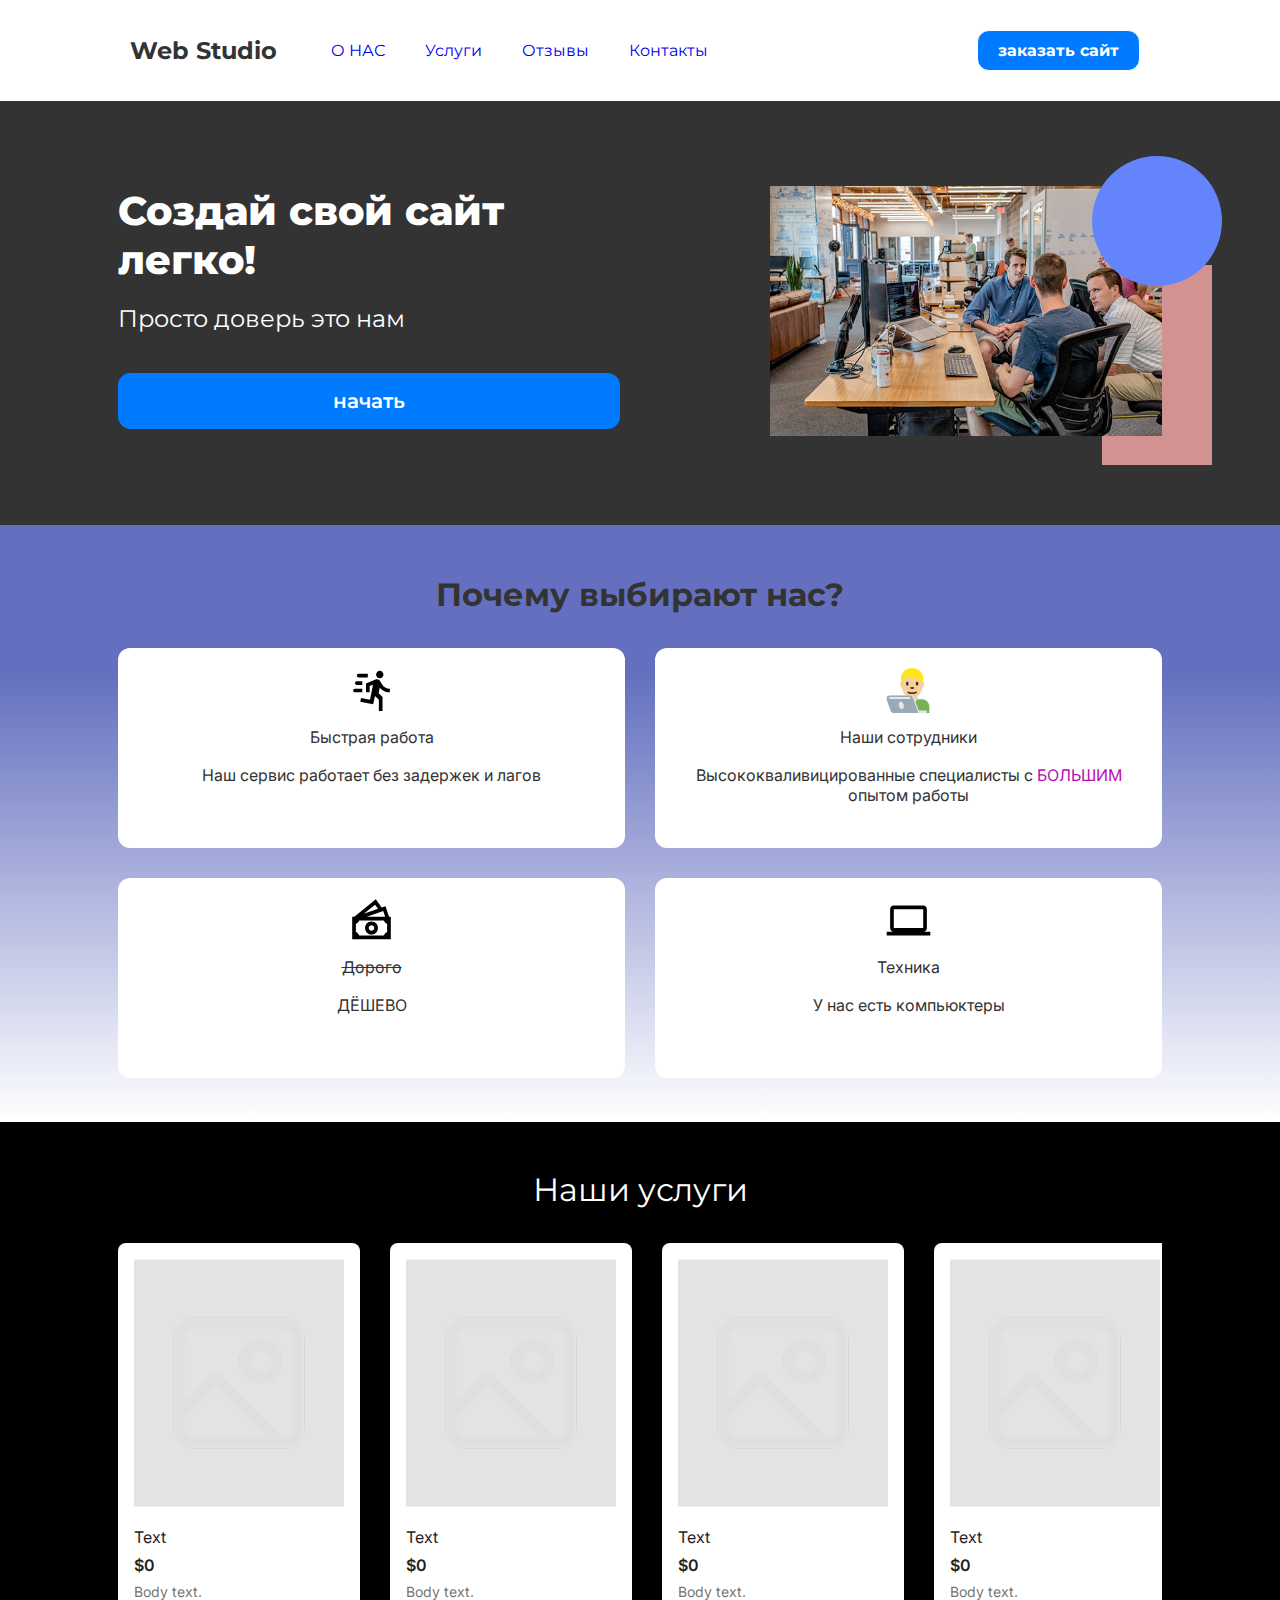
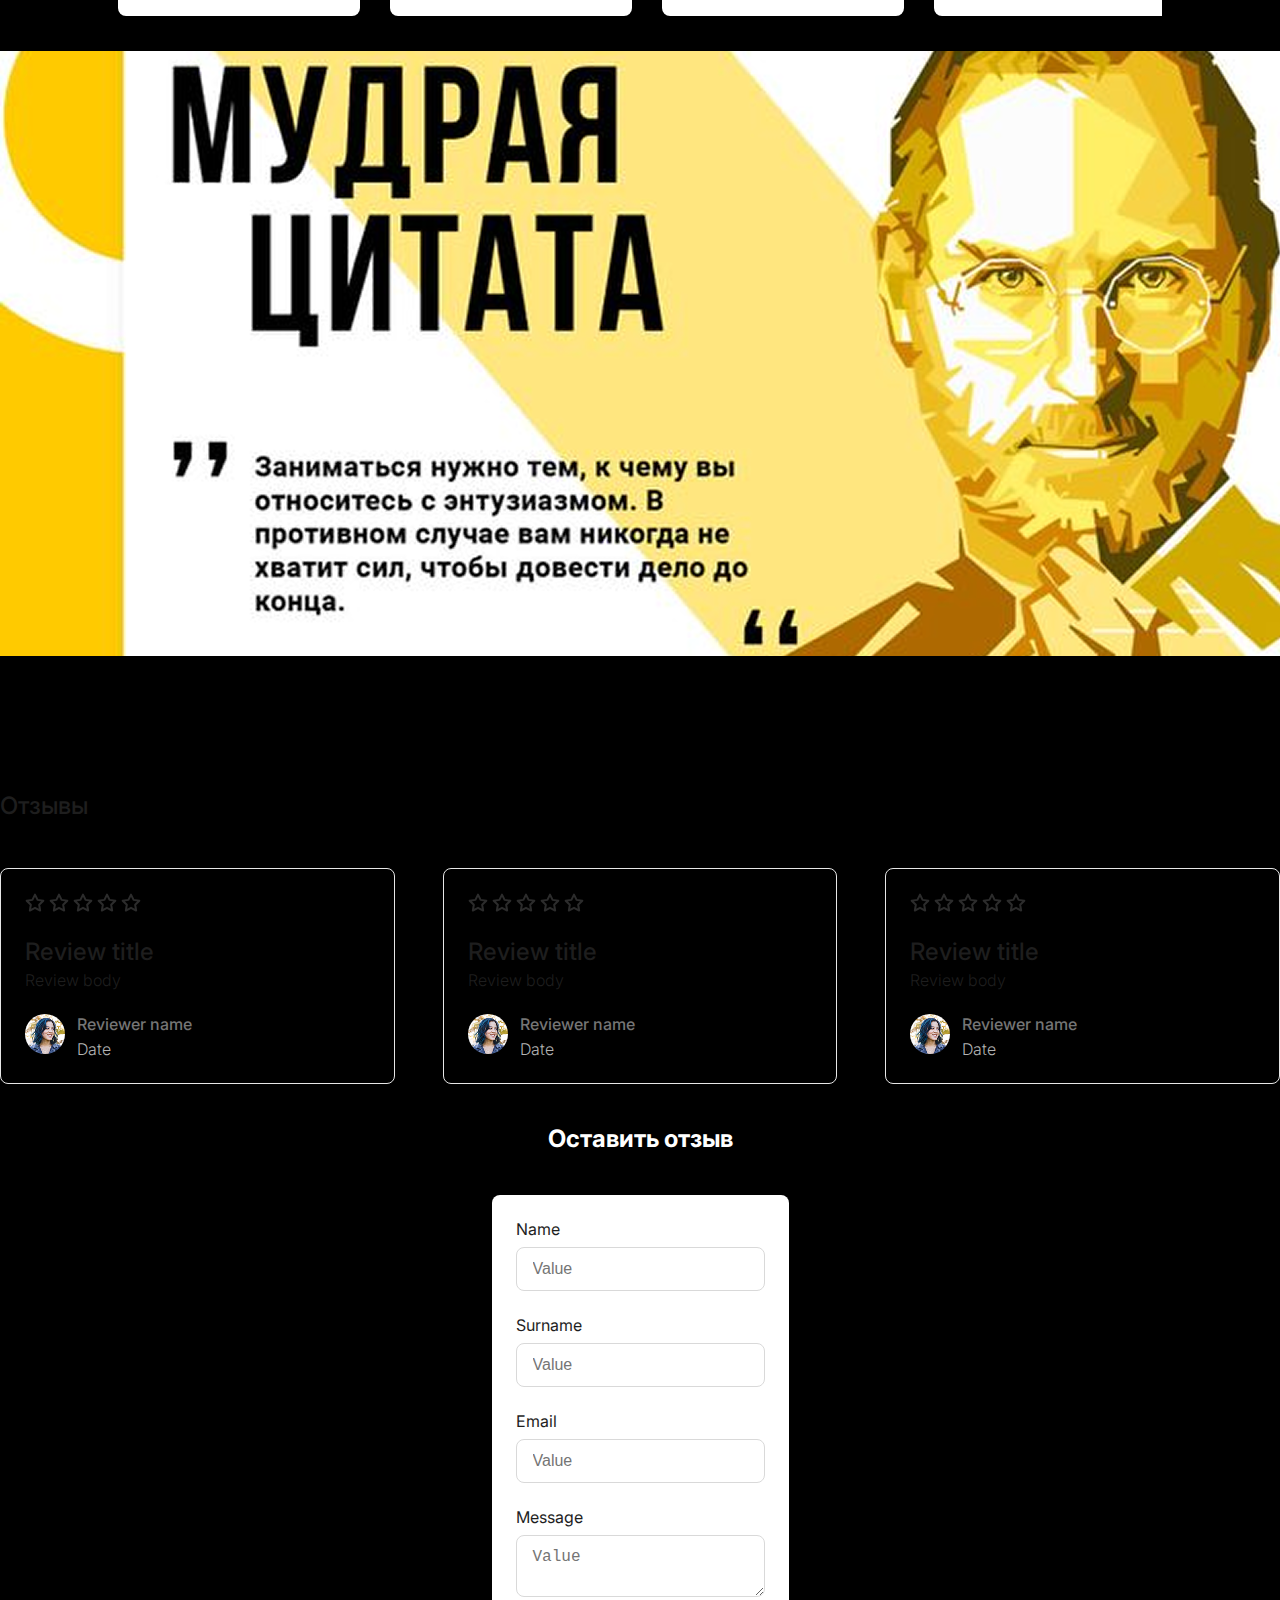
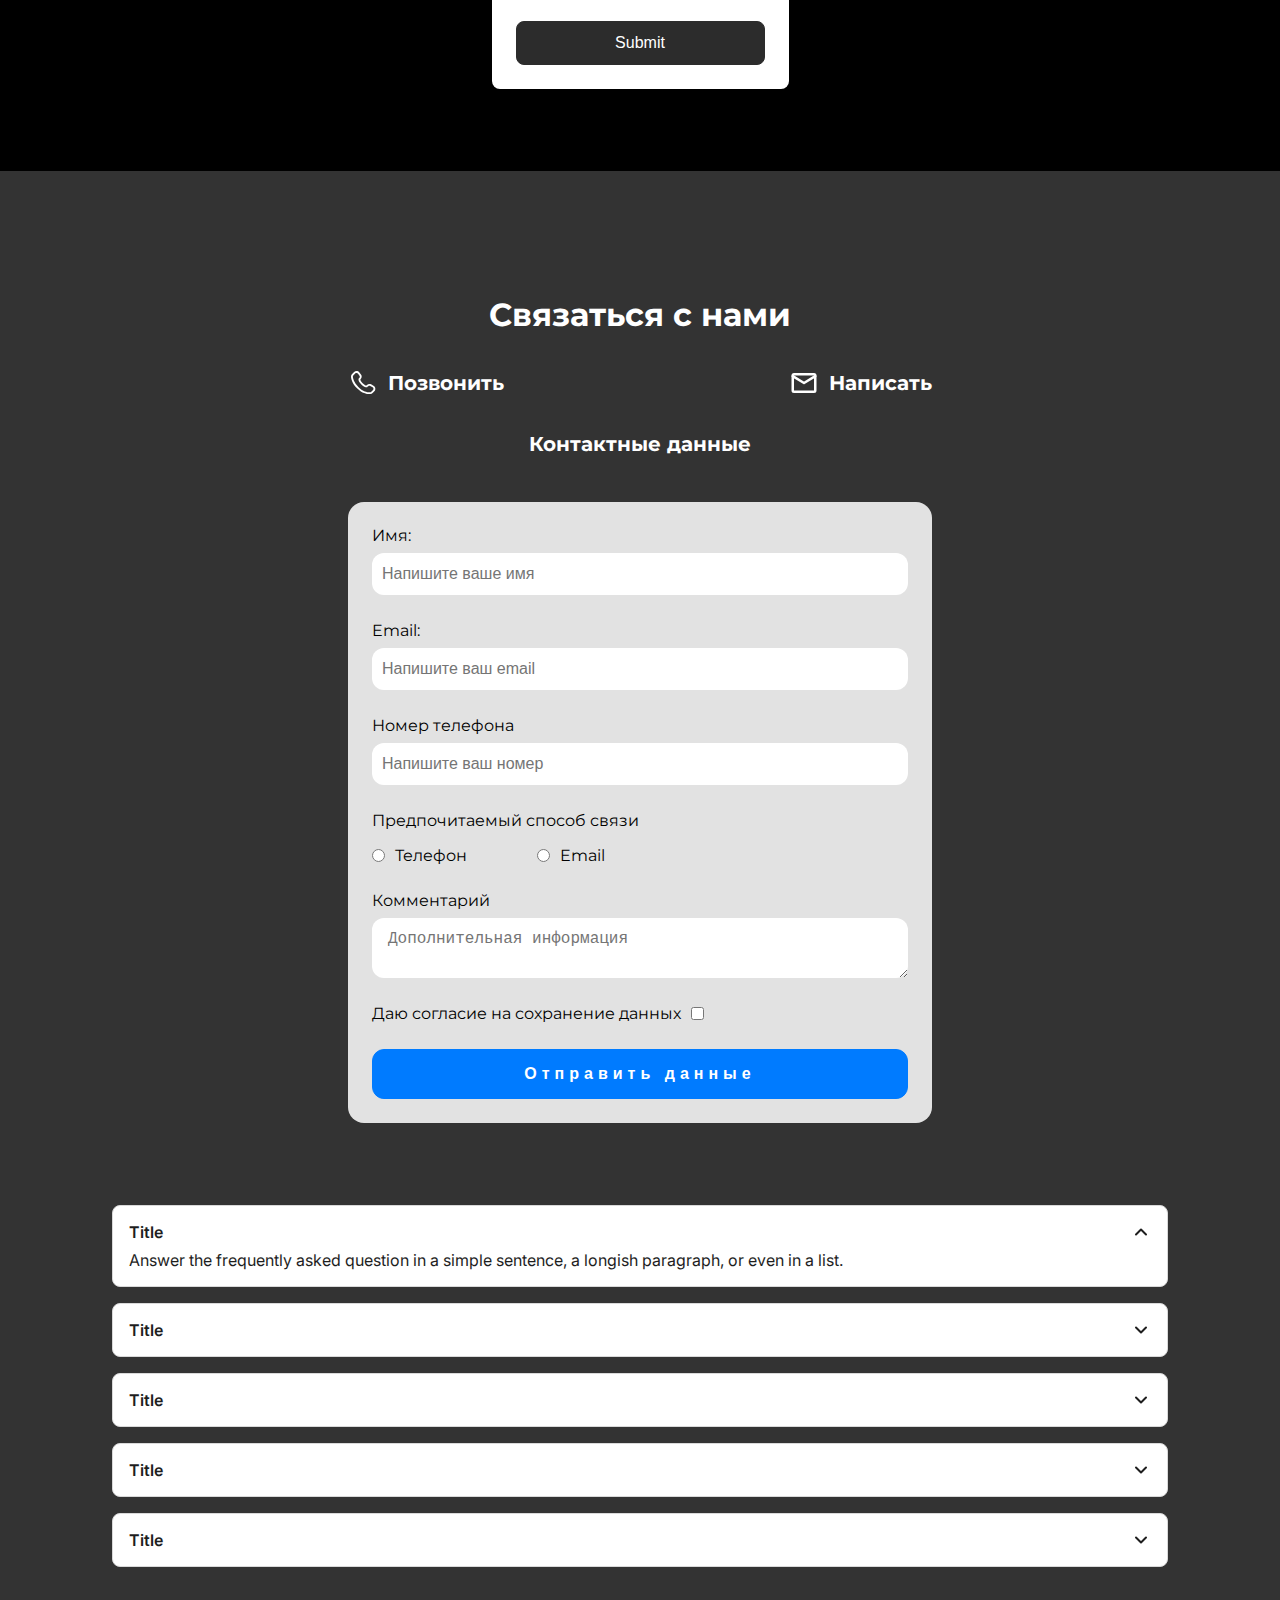
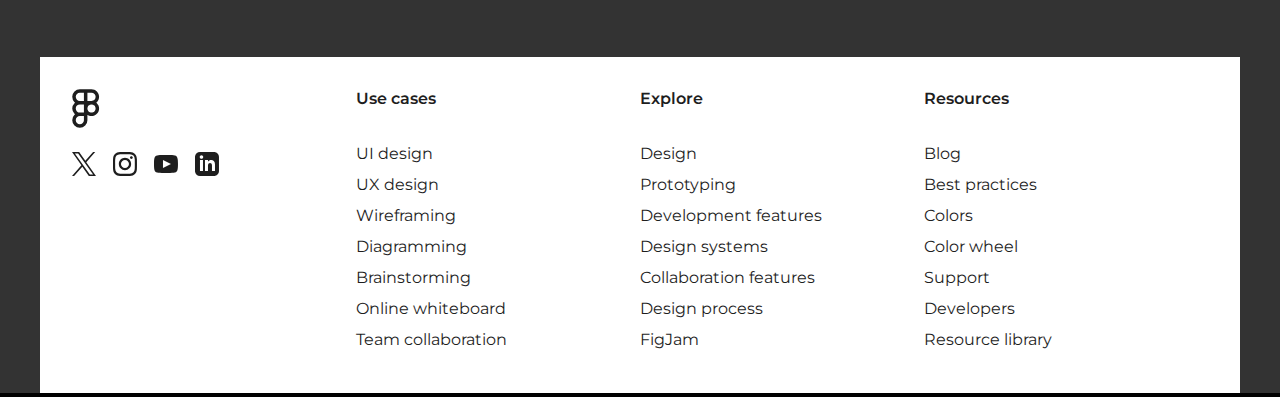
<file: src/index.html>
<!DOCTYPE html>
<html lang="ru">
  <head>
    <meta charset="UTF-8" />
    <meta name="viewport" content="width=device-width, initial-scale=1.0" />
    <title>Web Studio</title>

    <link rel="stylesheet" href="global.css" />
    <link rel="stylesheet" href="./css/header.css" />
    <link rel="stylesheet" href="./css/mobile-menu.css" />
    <link rel="stylesheet" href="./css/slogan.css" />
    <link rel="stylesheet" href="./css/why-us.css" />
    <link rel="stylesheet" href="./css/services.css" />
    <link rel="stylesheet" href="./css/quote.css" />
    <link rel="stylesheet" href="./css/feedback.css" />
    <link rel="stylesheet" href="./css/feedback-form.css" />
    <link rel="stylesheet" href="./css/contact-us.css" />
    <link rel="stylesheet" href="./css/accordion.css" />
    <link rel="stylesheet" href="./css/footer.css" />
  </head>
  <body>
    <div class="main-container">
      <header class="header">
        <nav class="navbar">
          <a href="/" class="brand">Web Studio</a>
          <ul>
            <li><a href="#why-us">О НАС</a></li>
            <li><a href="#services">Услуги</a></li>
            <li><a href="#feedback">Отзывы</a></li>
            <li><a href="#contact-us">Контакты</a></li>
          </ul>

          <a href="#contact-us" class="order-site">заказать сайт</a>
        </nav>

        <nav class="navbar-mobile">
          <a href="/" class="brand">Web Studio</a>

          <button class="burger-menu" aria-label="Меню">
            <span></span>
            <span></span>
            <span></span>
          </button>

          <a href="#contact-us" class="navbar-mobile__order-site"
            >заказать сайт</a
          >
        </nav>
      </header>

      <div class="mobile-menu">
        <div class="mobile-menu-header">
          <a href="/" class="brand">Web Studio</a>
          <button class="mobile-menu-close" aria-label="Закрыть меню" aria-label="Закрыть меню">×</button>
        </div>
        <ul class="mobile-nav">
          <li><a href="#why-us">О НАС</a></li>
          <li><a href="#services">Услуги</a></li>
          <li><a href="#feedback">Отзывы</a></li>
          <li><a href="#contact-us">Контакты</a></li>
        </ul>
        <a href="#contact-us" class="mobile-order-site">заказать сайт</a>
      </div>

      <main>
        <section class="slogan">
          <div class="slogan__colomn-content">
            <h1>Создай свой сайт легко!</h1>
            <p>Просто доверь это нам</p>
            <a href="#why-us" class="slogan__button">начать</a>
          </div>

          <div class="slogan__colomn-image">
            <div class="circle"></div>
            <div class="rectangle"></div>
            <img
              src="./images/slogan-img.png"
              alt="Люди за работой над созданием сайта"
            />
          </div>
        </section>

        <section class="why-us">
          <h2>Почему выбирают нас?</h2>

          <ul>
            <li>
              <img src="./icons/work.svg" alt="Скорость и эффективность" />
              <h3><strong>Быстрая работа</strong></h3>
              <h4>Наш сервис работает без задержек и лагов</h4>
            </li>

            <li>
              <img
                src="./icons/staff.svg"
                alt="Квалифицированные специалисты"
              />
              <h3>Наши сотрудники</h3>
              <h4>
                Высококваливицированные специалисты с
                <span>БОЛЬШИМ</span> опытом работы
              </h4>
            </li>

            <li>
              <img src="./icons/cheaply.svg" alt="Доступные цены" />
              <h3><del>Дорого</del></h3>
              <h4>ДЁШЕВО</h4>
            </li>

            <li>
              <img src="./icons/technic.svg" alt="Современное оборудование" />
              <h3>Техника</h3>
              <h4>У нас есть компьюктеры</h4>
            </li>
          </ul>
        </section>

        <section class="services">
          <div class="services__container">
            <h2>Наши услуги</h2>
            <ul>
              <li>
                <img
                  src="./images/service.png"
                  alt="Иллюстрация нашей услуги"
                />
                <h3>Text</h3>
                <h4>$0</h4>
                <p>Body text.</p>
              </li>

              <li>
                <img
                  src="./images/service.png"
                  alt="Иллюстрация нашей услуги"
                />
                <h3>Text</h3>
                <h4>$0</h4>
                <p>Body text.</p>
              </li>

              <li>
                <img
                  src="./images/service.png"
                  alt="Иллюстрация нашей услуги"
                />
                <h3>Text</h3>
                <h4>$0</h4>
                <p>Body text.</p>
              </li>

              <li>
                <img
                  src="./images/service.png"
                  alt="Иллюстрация нашей услуги"
                />
                <h3>Text</h3>
                <h4>$0</h4>
                <p>Body text.</p>
              </li>

              <li>
                <img
                  src="./images/service.png"
                  alt="Иллюстрация нашей услуги"
                />
                <h3>Text</h3>
                <h4>$0</h4>
                <p>Body text.</p>
              </li>

              <li>
                <img
                  src="./images/service.png"
                  alt="Иллюстрация нашей услуги"
                />
                <h3>Text</h3>
                <h4>$0</h4>
                <p>Body text.</p>
              </li>
            </ul>
          </div>
        </section>

        <section class="quote">
          <img
            src="./images/quote.png"
            alt="Цитата: 'Заниматься нужно тем, к чему вы относитесь с энтузиазмом' - Стив Джобс"
          />
        </section>

        <section class="feedback">
          <div class="feedback-container-1">
            <h2>Отзывы</h2>
            <div class="feedback__grid">
              <article>
                <div class="quality">
                  <img class="quality__star" src="./icons/star.svg" alt="" />
                  <img class="quality__star" src="./icons/star.svg" alt="" />
                  <img class="quality__star" src="./icons/star.svg" alt="" />
                  <img class="quality__star" src="./icons/star.svg" alt="" />
                  <img class="quality__star" src="./icons/star.svg" alt="" />
                </div>

                <h3>Review title</h3>
                <p>Review body</p>

                <div class="account">
                  <img
                    class="account__img"
                    src="./images/profile.png"
                    alt="Фото профиля"
                  />
                  <div>
                    <h4>Reviewer name</h4>
                    <h5>Date</h5>
                  </div>
                </div>
              </article>

              <article>
                <div class="quality">
                  <img class="quality__star" src="./icons/star.svg" alt="" />
                  <img class="quality__star" src="./icons/star.svg" alt="" />
                  <img class="quality__star" src="./icons/star.svg" alt="" />
                  <img class="quality__star" src="./icons/star.svg" alt="" />
                  <img class="quality__star" src="./icons/star.svg" alt="" />
                </div>

                <h3>Review title</h3>
                <p>Review body</p>

                <div class="account">
                  <img
                    class="account__img"
                    src="./images/profile.png"
                    alt="Фото профиля"
                  />
                  <div>
                    <h4>Reviewer name</h4>
                    <h5>Date</h5>
                  </div>
                </div>
              </article>

              <article>
                <div class="quality">
                  <img class="quality__star" src="./icons/star.svg" alt="" />
                  <img class="quality__star" src="./icons/star.svg" alt="" />
                  <img class="quality__star" src="./icons/star.svg" alt="" />
                  <img class="quality__star" src="./icons/star.svg" alt="" />
                  <img class="quality__star" src="./icons/star.svg" alt="" />
                </div>

                <h3>Review title</h3>
                <p>Review body</p>

                <div class="account">
                  <img
                    class="account__img"
                    src="./images/profile.png"
                    alt="Фото профиля"
                  />
                  <div>
                    <h4>Reviewer name</h4>
                    <h5>Date</h5>
                  </div>
                </div>
              </article>
            </div>
          </div>
        </section>

        <section class="feedback-form">
          <h2>Оставить отзыв</h2>
          <form>
            <div class="form__field">
              <label for="name">Name</label>
              <input
                type="text"
                id="name"
                name="name"
                placeholder="Value"
                required
              />
            </div>

            <div class="form__field">
              <label for="surname">Surname</label>
              <input
                type="text"
                id="surname"
                name="surname"
                placeholder="Value"
                required
              />
            </div>

            <div class="form__field">
              <label for="feedback-email">Email</label>
              <input
                type="email"
                id="feedback-email"
                name="feedback_email"
                placeholder="Value"
                required
              />
            </div>

            <div class="form__field">
              <label for="message">Message</label>
              <textarea
                id="message"
                name="message"
                placeholder="Value"
              ></textarea>
            </div>

            <button type="submit">Submit</button>
          </form>
        </section>

        <section class="contact-us">
          <h2>Связаться с нами</h2>
          <div class="contact-us__container">
            <a href="tel:+79124577195">
              <img src="./icons/phone.svg" alt="Позвонить по телефону" />
              <h3>Позвонить</h3>
            </a>
            <a href="mailto:pitenevv@mail.ru">
              <img src="./icons/email.svg" alt="Написать на email" />
              <h3>Написать</h3>
            </a>
          </div>
          <h3>Контактные данные</h3>

          <form>
            <div class="form__field">
              <label for="username">Имя:</label>
              <input
                type="text"
                id="username"
                name="username"
                placeholder="Напишите ваше имя"
                required
              />
            </div>

            <div class="form__field">
              <label for="user-email">Email:</label>
              <input
                type="email"
                id="user-email"
                name="user_email"
                placeholder="Напишите ваш email"
                required
              />
            </div>

            <div class="form__field">
              <label for="user-phone">Номер телефона</label>
              <input
                type="tel"
                id="user-phone"
                name="user_phone"
                placeholder="Напишите ваш номер"
                required
              />
            </div>

            <div class="form__field">
              <label>Предпочитаемый способ связи</label>
              <div class="contact-method">
                <div class="contact-method__radio">
                  <input
                    type="radio"
                    id="contact-phone"
                    name="contact_method"
                    value="phone"
                  />
                  <label for="contact-phone" class="checkmark">Телефон</label>
                </div>

                <div class="contact-method__radio">
                  <input
                    type="radio"
                    id="contact-email"
                    name="contact_method"
                    value="email"
                  />
                  <label for="contact-email" class="checkmark">Email</label>
                </div>
              </div>
            </div>

            <div class="form__field">
              <label for="comment">Комментарий</label>
              <textarea
                id="comment"
                name="comment"
                placeholder="Дополнительная информация"
              ></textarea>
            </div>

            <div class="form__consent">
              <input
                type="checkbox"
                id="consent"
                name="consent"
                value="accepted"
                required
              />
              <label for="consent" class="checkmark"
                >Даю согласие на сохранение данных</label
              >
            </div>

            <button type="submit">Отправить данные</button>
          </form>
        </section>

        <section class="accordion">
          <ul>
            <li>
              <div class="accordion__item">
                <h3>Title</h3>
                <img
                  class="accordion__img"
                  src="./icons/arrow.svg"
                  alt="Раскрыть раздел"
                />
              </div>
              <p>
                Answer the frequently asked question in a simple sentence, a
                longish paragraph, or even in a list.
              </p>
            </li>

            <li class="accordion__item">
              <h3>Title</h3>
              <img src="./icons/arrow.svg" alt="Раскрыть раздел" />
            </li>

            <li class="accordion__item">
              <h3>Title</h3>
              <img src="./icons/arrow.svg" alt="Раскрыть раздел" />
            </li>

            <li class="accordion__item">
              <h3>Title</h3>
              <img src="./icons/arrow.svg" alt="Раскрыть раздел" />
            </li>

            <li class="accordion__item">
              <h3>Title</h3>
              <img src="./icons/arrow.svg" alt="Раскрыть раздел" />
            </li>
          </ul>
        </section>
      </main>

      <footer class="footer">
        <section class="footer__grid">
          <div>
            <img
              class="figma-img"
              src="./icons/figma.svg"
              alt="Логотип Figma"
            />
            <div class="footer__social">
              <a href="/">
                <img src="./icons/x.svg" alt="Наш Twitter (X)" />
              </a>

              <a href="/">
                <img src="./icons/instagram.svg" alt="Наш Instagram" />
              </a>

              <a href="/">
                <img src="./icons/youtube.svg" alt="Наш YouTube канал" />
              </a>

              <a href="/">
                <img src="./icons/linkedin.svg" alt="Наш LinkedIn" />
              </a>
            </div>
          </div>

          <div>
            <h3>Use cases</h3>
            <a href="/">UI design</a>
            <a href="/">UX design</a>
            <a href="/">Wireframing</a>
            <a href="/">Diagramming</a>
            <a href="/">Brainstorming</a>
            <a href="/">Online whiteboard</a>
            <a href="/">Team collaboration</a>
          </div>

          <div>
            <h3>Explore</h3>
            <a href="/">Design</a>
            <a href="/">Prototyping</a>
            <a href="/">Development features</a>
            <a href="/">Design systems</a>
            <a href="/">Collaboration features</a>
            <a href="/">Design process</a>
            <a href="/">FigJam</a>
          </div>

          <div>
            <h3>Resources</h3>
            <a href="/">Blog</a>
            <a href="/">Best practices</a>
            <a href="/">Colors</a>
            <a href="/">Color wheel</a>
            <a href="/">Support</a>
            <a href="/">Developers</a>
            <a href="/">Resource library</a>
          </div>
        </section>
      </footer>

      <script src="index.js"></script>
    </div>
  </body>
</html>
</file>
<file: src/global.css>
@import url("https://fonts.googleapis.com/css2?family=Montserrat:wght@400;600;700;800&display=swap");
@import url("https://fonts.googleapis.com/css2?family=Inter:opsz,wght@14..32,300..700&display=swap");

:root {
  --color-white: #ffffff;
  --color-dark-1: #333333;
  --color-dark-2: #1e1e1e;
  --color-dark-3: #2c2c2c;
  --color-dark-4: #000000;
  --color-gray-1: #757575;
  --color-gray-2: #e7e7e7;
  --color-gray-3: #b3b3b3;
  --color-gray-4: #d9d9d9;
  --color-gray-5: #e2e2e2;
  --color-blue-1: #007bff;
  --color-blue-2: #6384fb;
  --color-violet-1: #6470bf;
  --color-pink-1: #b70db4;
  --color-pink-2: #d39292;
}

* {
  margin: 0;
  padding: 0;
  box-sizing: border-box;
  font-size: 16px;
  font-weight: 400;
}

body {
  font-family: "Montserrat", sans-serif;
  color: var(--color-white);
  background: var(--color-dark-4);
}

button {
  cursor: pointer;
}

a {
  text-decoration: none;
  cursor: pointer;
}

li {
  list-style: none;
}

.container-1440 {
  max-width: 1500px;
  margin: 0 auto;
  padding: 0 30px;
}
</file>
<file: src/css/header.css>
.header {
  padding: 30px 140px 30px 130px;
  background: var(--color-white);
}

@media (max-width: 764px) {
  .header {
    padding: 30px;
  }
}

.header ul {
  display: flex;
  margin-left: 54px;
  gap: 40px;
}

.header li {
  font-size: 16px;
  font-weight: 400;
  color: var(--color-dark-1);
  transition: all 0.4s ease;
}

.header li:hover {
  transform: translateY(-5px);
}

.header a:active {
  color: var(--color-dark-1);
  font-weight: 600;
}

.order-site,
.navbar-mobile__order-site {
  margin-left: auto;
  padding: 10px 20px;
  font-size: 16px;
  font-weight: 700;
  color: var(--color-white);
  background: var(--color-blue-1);
  border: 1px solid var(--color-white);
  border-radius: 12px;
  transition: all 0.6s ease;
}

@media (max-width: 440px) {
  .navbar-mobile__order-site {
    display: none;
  }
}

.order-site:hover {
  color: var(--color-dark-1);
  border: 1px solid var(--color-dark-1);
  background: var(--color-white);
}

.navbar {
  display: none;
}

@media (min-width: 1010px) {
  .navbar {
    display: flex;
    align-items: center;
  }
}

.navbar-mobile {
  display: flex;
  margin: auto 0;
  align-items: center;
}

@media (min-width: 1010px) {
  .navbar-mobile {
    display: none;
  }
}

.brand {
  font-size: 24px;
  font-weight: 700;
  color: var(--color-dark-1);
}

.burger-menu {
  margin-left: 20px;
  width: 26px;
  height: 20px;
  background: none;
  border: none;
  position: relative;
  display: flex;
  flex-direction: column;
  justify-content: space-between;
  padding: 0;
}

.burger-menu span {
  display: block;
  width: 100%;
  height: 3px;
  background-color: #333333;
  border-radius: 2px;
  transition: all 0.3s ease;
  transform-origin: center;
}

.navbar-mobile__order-site {

}
</file>
<file: src/css/mobile-menu.css>
.mobile-menu {
  position: fixed;
  /* display: flex; */
  display: none;
  flex-direction: column;
  width: 100%;
  height: 100vh;
  padding: 50px;
  top: 0;
  background: var(--color-white);
  z-index: 1000;
}

.mobile-menu-header {
  display: flex;
  margin-bottom: 50px;
  justify-content: space-between;
  align-items: center;
}

.mobile-menu-close {
  background: none;
  border: none;
  font-size: 40px;
  color: var(--color-dark-1);
}

.mobile-nav {
  flex-grow: 1;
}

.mobile-nav li {
  margin-bottom: 30px;
}

.mobile-nav a {
  font-size: 24px;
  font-weight: 400;
  color: var(--color-dark-1);
}

.mobile-order-site {
  margin-top: auto;
  padding: 20px 30px;
  text-align: center;
  font-size: 20px;
  font-weight: 600;
  color: var(--color-white);
  border-radius: 16px;
  background: var(--color-blue-1);
}
</file>
<file: src/css/slogan.css>
.slogan {
  position: static;
  display: flex;
  flex-wrap: wrap;
  row-gap: 70px;
  column-gap: 20px;
  justify-content: space-between;
  background: var(--color-dark-1);
  padding: 85px 30px 85px;
}

@media (min-width: 764px) {
  .slogan {
    padding: 85px 118px 85px;
  }
}

.slogan h1 {
  max-width: 535px;
  font-size: 40px;
  font-weight: 800;
  color: var(--color-white);
}

.slogan p {
  margin-top: 20px;
  font-size: 24px;
  font-weight: 400;
  color: var(--color-white);
}

.slogan__button {
  width: 100%;
  max-width: 502px;
  margin-top: 40px;
  padding: 15px;
  text-align: center;
  font-size: 20px;
  font-weight: 600;
  color: var(--color-white);
  border-radius: 12px;
  border: 1px solid var(--color-blue-1);
  background: var(--color-blue-1);
  transition: all 0.6s ease;
}

.slogan__button:hover {
  color: var(--color-white);
  border: 1px solid var(--color-white);
  background: var(--color-dark-1);
}

.slogan__colomn-content {
  display: flex;
  flex-direction: column;
  flex-grow: 1;
  align-items: center;
  text-align: center;
}

@media (min-width: 1183px) {
  .slogan__colomn-content {
    align-items: start;
    text-align: start;
  }
}

.slogan__colomn-image {
  position: relative;
  margin: 0 auto;
  display: block;
  width: fit-content;
}

.slogan img {
  position: relative;
  height: 180px;
  z-index: 110;
}

@media (min-width: 764px) {
  .slogan img {
    height: 250px;
  }
}

@media (min-width: 1320px) {
  .slogan img {
    height: 330px;
  }
}

.circle {
  position: absolute;
  width: 96px;
  height: 100px;
  top: -30px;
  right: -30px;
  z-index: 120;
  background: var(--color-blue-2);
  border-radius: calc(infinity * 1px);
}

@media (min-width: 764px) {
  .circle {
    width: 130px;
    height: 130px;
    top: -30px;
    right: -60px;
  }
}

@media (min-width: 1320px) {
  .circle {
    width: 180px;
    height: 180px;
    top: -30px;
    right: -90px;
  }
}

.rectangle {
  position: absolute;
  width: 80px;
  height: 144px;
  right: -22px;
  bottom: -20px;
  z-index: 100;
  background: var(--color-pink-2);
}

@media (min-width: 764px) {
  .rectangle {
    width: 110px;
    height: 200px;
    right: -50px;
    bottom: -25px;
  }
}

@media (min-width: 1320px) {
  .rectangle {
    width: 170px;
    height: 250px;
    right: -80px;
    bottom: -40px;
  }
}
</file>
<file: src/css/why-us.css>
.why-us {
  padding: 50px 118px 44px;
  text-align: center;
  color: var(--color-dark-1);
  background: linear-gradient(
    to top,
    var(--color-white) 0%,
    var(--color-violet-1) 75%
  );
}

@media (max-width: 512px) {
  .why-us {
    padding: 50px 30px 44px;
  }
}

.why-us h2 {
  font-size: 32px;
  font-weight: 700;
}

.why-us ul {
  display: grid;
  grid-template-columns: repeat(auto-fit, minmax(276px, 1fr));
  margin-top: 34px;
  gap: 30px;
  font-family: "Inter", sans-serif;
}

@media (min-width: 1120px) {
  .why-us ul {
    grid-template-columns: repeat(auto-fit, minmax(370px, 1fr));
  }
}

@media (min-width: 1400px) {
  .why-us ul {
    grid-template-columns: repeat(auto-fit, minmax(250px, 1fr));
    grid-columns: 2;
  }
}

.why-us li {
  padding: 20px;
  height: 200px;
  background: var(--color-white);
  border-radius: 12px;
}

.why-us img {
  height: 45px;
}

.why-us h3 {
  margin-top: 10px;
  font-size: 16px;
  font-weight: 400;
}

.why-us h4 {
  margin-top: 18px;
  font-size: 16px;
  font-weight: 400;
}

.why-us span {
  color: var(--color-pink-1);
}
</file>
<file: src/css/services.css>
.services {
  padding: 48px 118px 35px;
  background: black;
  font-family: "Inter", sans-serif;
}

@media (max-width: 764px) {
  .services {
    padding: 48px 30px 35px 30px;
  }
}

.services__container {
  margin: 0 auto;
}

.services h2 {
  font-size: 32px;
  text-align: center;
  color: var(--color-white);
  font-family: "Montserrat", sans-serif;
}

.services ul {
  display: flex;
  margin-top: 34px;
  gap: 30px;
  overflow-x: auto;
}

.services li {
  width: 242px;
  padding: 16px;
  background: var(--color-white);
  border-radius: 8px;
}

.services h3 {
  margin-top: 16px;
  font-size: 16px;
  font-weight: 400;
  color: var(--color-dark-2);
}

.services h4 {
  margin-top: 8px;
  font-size: 16px;
  font-weight: 600;
  color: var(--color-dark-2);
}

.services p {
  margin-top: 8px;
  font-size: 14px;
  font-weight: 400;
  color: var(--color-gray-1);
}
</file>
<file: src/css/quote.css>
.quote {
  height: 300px;
  background-image: url('../images/quote.png');
  background-size: contain;
  background-position: center;
  background-attachment: fixed;
  background-repeat: no-repeat;
}

@media (min-width: 600px) {
  .quote {
    height: 450px;
  }
}

@media (min-width: 1024px) {
  .quote {
    height: 700px;
  }
}

@media (min-width: 1500px) {
  .quote {
    background-size: auto;
  }
}
</file>
<file: src/css/feedback.css>
.feedback {
  padding: 40px 0;
  background: var(--color-dark-4);
  font-family: "Inter", sans-serif;
}

.feedback h2 {
  font-size: 24px;
  font-weight: 500;
  color: var(--color-dark-2);
}

.feedback h3 {
  margin-top: 24px;
  font-size: 24px;
  font-weight: 500;
  color: var(--color-dark-2);
}

.feedback h4 {
  font-weight: 500;
  color: var(--color-gray-1);
}

.feedback h5 {
  margin-top: 5px;
  font-weight: 300;
  color: var(--color-gray-3);
}

.feedback p {
  margin-top: 4px;
  font-weight: 300;
  color: var(--color-dark-2);
}

.feedback__grid {
  display: grid;
  grid-template-columns: repeat: 1fr;
  column-gap: 48px;
}

@media (min-width: 1100px) {
  .feedback__grid {
    grid-template-columns: repeat(3, 1fr);
  }
}

.feedback article {
  margin-top: 48px;
  padding: 24px;
  border: 1px solid var(--color-gray-2);
  border-radius: 8px;
}

.feedback-container {
  padding: 64px 64px 40px;
  background: var(--color-white);
}

@media (max-width: 512px) {
  .feedback-container {
    padding: 30px;
  }
}

.quality {
  display: flex;
  gap: 4px;
}

.quality__star {
  width: 20px;
}

.account {
  display: flex;
  margin-top: 24px;
}

.account__img {
  height: 40px;
  margin-right: 12px;
  border-radius: calc(infinity * 1px);
}
</file>
<file: src/css/feedback-form.css>
.feedback-form {
  padding-bottom: 82px;
  justify-items: center;
  background: var(--color-dark-4);
  font-family: "Inter", sans-serif;
}

.feedback-form h2 {
  text-align: center;
  font-size: 24px;
  font-weight: 700;
  color: var(--color-white);
}

.feedback-form label {
  font-size: 16px;
  font-weight: 400;
  color: var(--color-dark-2);
}

.feedback-form form {
  display: flex;
  flex-direction: column;
  width: fit-content;
  margin: 42px auto 0;
  padding: 24px;
  gap: 24px;
  background: var(--color-white);
  border-radius: 8px;
}

.feedback-form input {
  padding: 12px 16px;
  border: 1px solid var(--color-gray-4);
  border-radius: 8px;
}

.feedback-form textarea {
  padding: 12px 16px;
  resize: vertical;
  border: 1px solid var(--color-gray-4);
  border-radius: 8px;
}

.feedback-form button {
  display: block;
  padding: 12px 0px;
  font-size: 16px;
  font-weight: 300;
  color: var(--color-white);
  background: var(--color-dark-3);
  border-radius: 8px;
  border: 1px solid var(--color-dark-3);
  transition: all 0.6s ease;
}

.feedback-form button:hover {
  color: var(--color-dark-3);
  border: 1px solid var(--color-dark-3);
  background: var(--color-white);
}

.form__field {
  display: flex;
  flex-direction: column;
  gap: 8px;
}

.form__consent {
  display: flex;
  flex-direction: row-reverse;
  margin-right: auto;
  align-items: center;
  gap: 10px;
}
</file>
<file: src/css/contact-us.css>
.contact-us {
  padding-top: 124px;
  background: var(--color-dark-1);
}

.contact-us__container {
  display: flex;
  max-width: 584px;
  justify-content: space-between;
  margin: 34px auto;
}

@media (max-width: 640px) {
  .contact-us__container {
    flex-direction: column;
    gap: 20px;
    align-items: center;
  }
}

.contact-us h2 {
  text-align: center;
  font-size: 32px;
  font-weight: 700;
  color: var(--color-white);
}

.contact-us h3 {
  text-align: center;
  font-size: 20px;
  font-weight: 700;
  color: var(--color-white);
}

.contact-us label {
  color: var(--color-dark-4);
}

.contact-us a {
  display: flex;
  align-items: center;
  transition: all 0.4s ease;
}

.contact-us a:hover {
  opacity: 50%;
}

.contact-us img {
  height: 30px;
  margin-right: 10px;
}

.contact-us form {
  display: flex;
  flex-direction: column;
  max-width: 584px;
  margin: 46px auto 0px;
  padding: 24px;
  gap: 26px;
  border-radius: 16px;
  background: var(--color-gray-5);
}

.contact-us input {
  padding: 12px 10px;
  border-radius: 12px;
  border: none;
}

.contact-us textarea {
  padding: 12px 16px;
  resize: vertical;
  border: none;
  border-radius: 12px;
}

.contact-us button {
  display: block;
  padding: 15px 0px;
  font-weight: 700;
  letter-spacing: 5px;
  color: var(--color-white);
  background: var(--color-blue-1);
  border-radius: 12px;
  border: 1px solid var(--color-blue-1);
  transition: all 0.6s ease;
}

.contact-us button:hover {
  color: var(--color-dark-4);
  border: 1px solid var(--color-dark-1);
  background: var(--color-gray-5);
  opacity: 1;
}

.contact-method {
  display: flex;
  margin-top: 8px;
  gap: 70px;
}

.contact-method__radio {
  display: flex;
  gap: 10px;
}
</file>
<file: src/css/accordion.css>
.accordion {
  display: flex;
  flex-direction: column;
  padding: 82px 30px 0px;
  font-family: "Inter", "sans-serif";
  background: var(--color-dark-1);
}

.accordion ul {
  display: flex;
  flex-direction: column;
  max-width: 1056px;
  width: 100%;
  margin: 0 auto;
  gap: 16px;
}

.accordion li {
  padding: 16px;
  border-radius: 8px;
  border: 1px solid var(--color-gray-4);
  background: var(--color-white);
}

.accordion h3 {
  font-size: 16px;
  font-weight: 600;
  color: var(--color-dark-2);
}

.accordion p {
  margin-top: 8px;
  font-size: 16px;
  font-weight: 400;
  color: var(--color-dark-2);
}

.accordion img {
  height: 20px;
  margin-left: auto;
}

.accordion__img {
  transform: rotate(180deg);
}

.accordion__item {
  display: flex;
}
</file>
<file: src/css/footer.css>
.footer {
  padding: 90px 30px 0px;
  background: var(--color-dark-1);
}

.footer__grid {
  display: grid;
  grid-template-columns: repeat(auto-fit, minmax(262px, 1fr));
  max-width: 1200px;
  margin: 0 auto;
  padding: 32px;
  row-gap: 50px;
  background: var(--color-white);
}

.footer h3 {
  margin-bottom: 36px;
  font-size: 16px;
  font-weight: 600;
  color: var(--color-dark-2);
}

.footer a {
  display: block;
  margin-bottom: 12px;
  font-size: 16px;
  font-weight: 400;
  color: var(--color-dark-2);
}

.figma-img {
  margin-bottom: 20px;
}

.footer__social {
  display: flex;
  gap: 16px;
}
</file>
